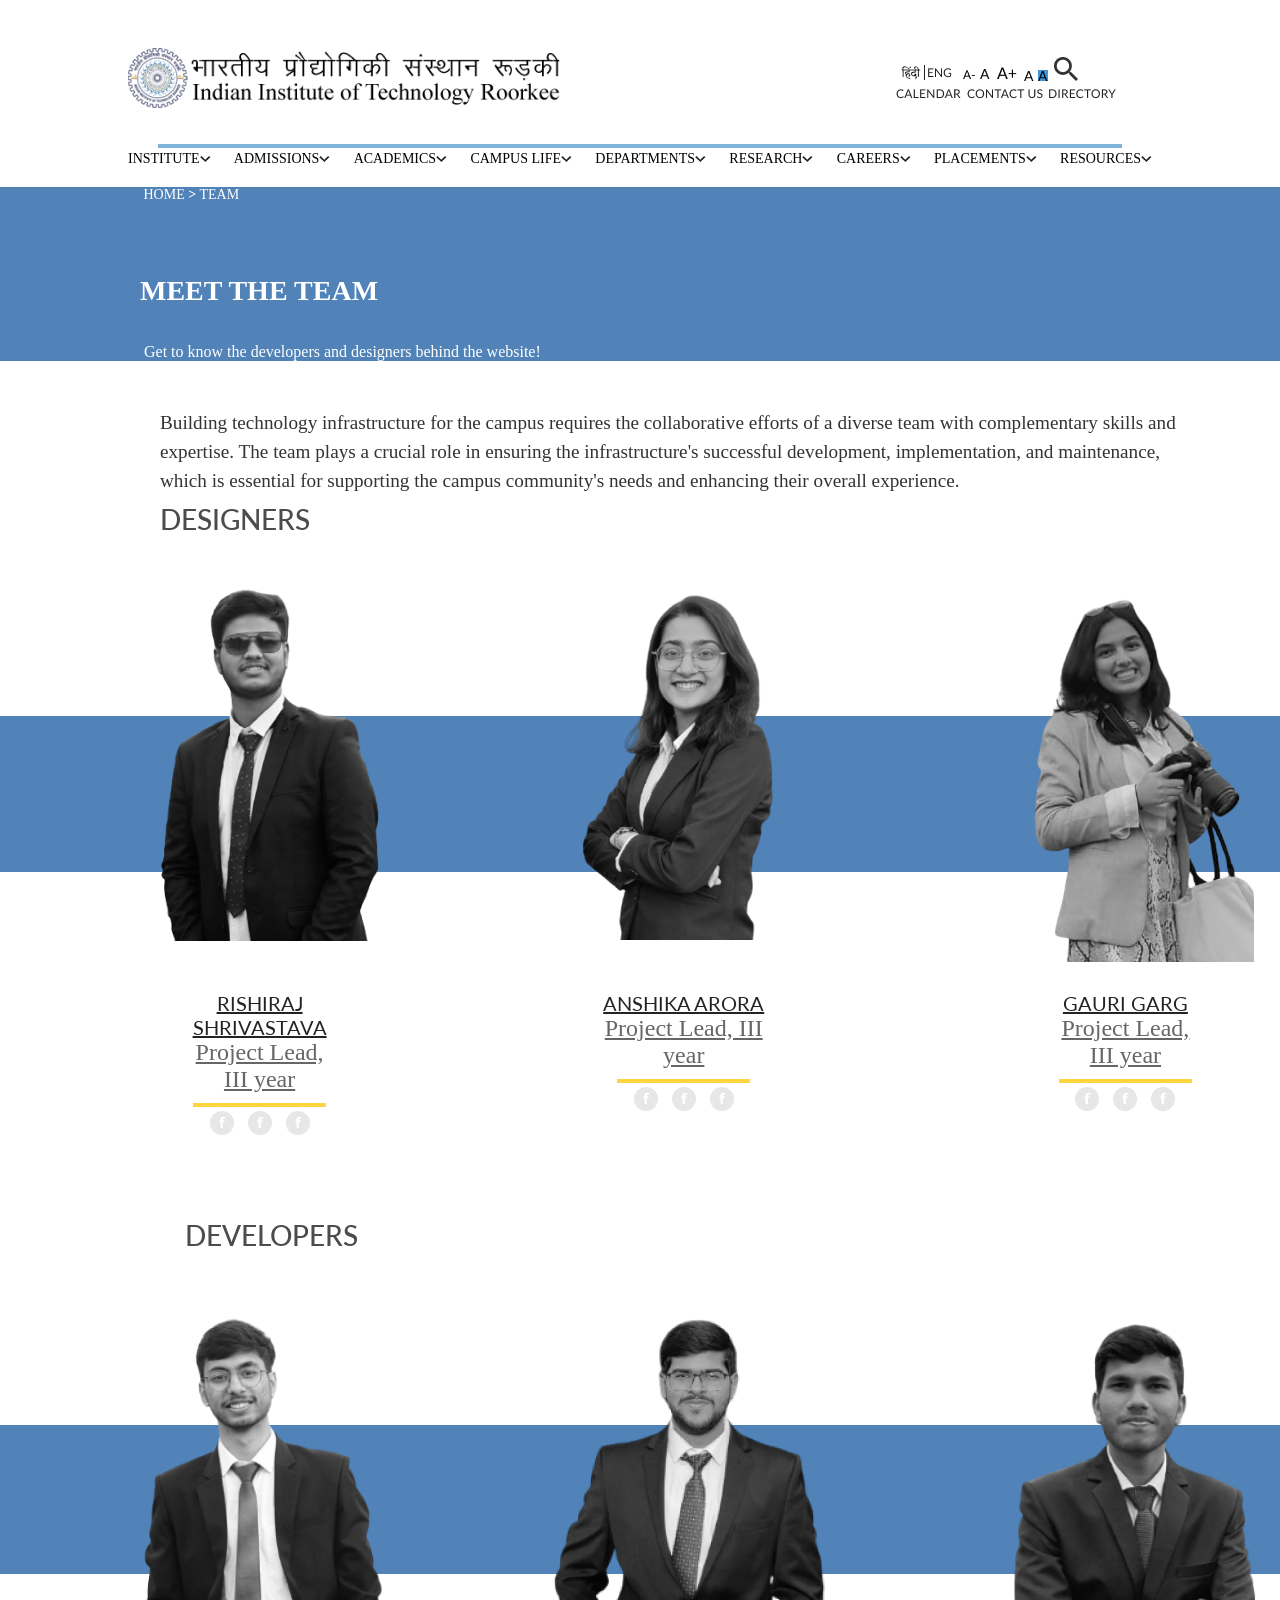
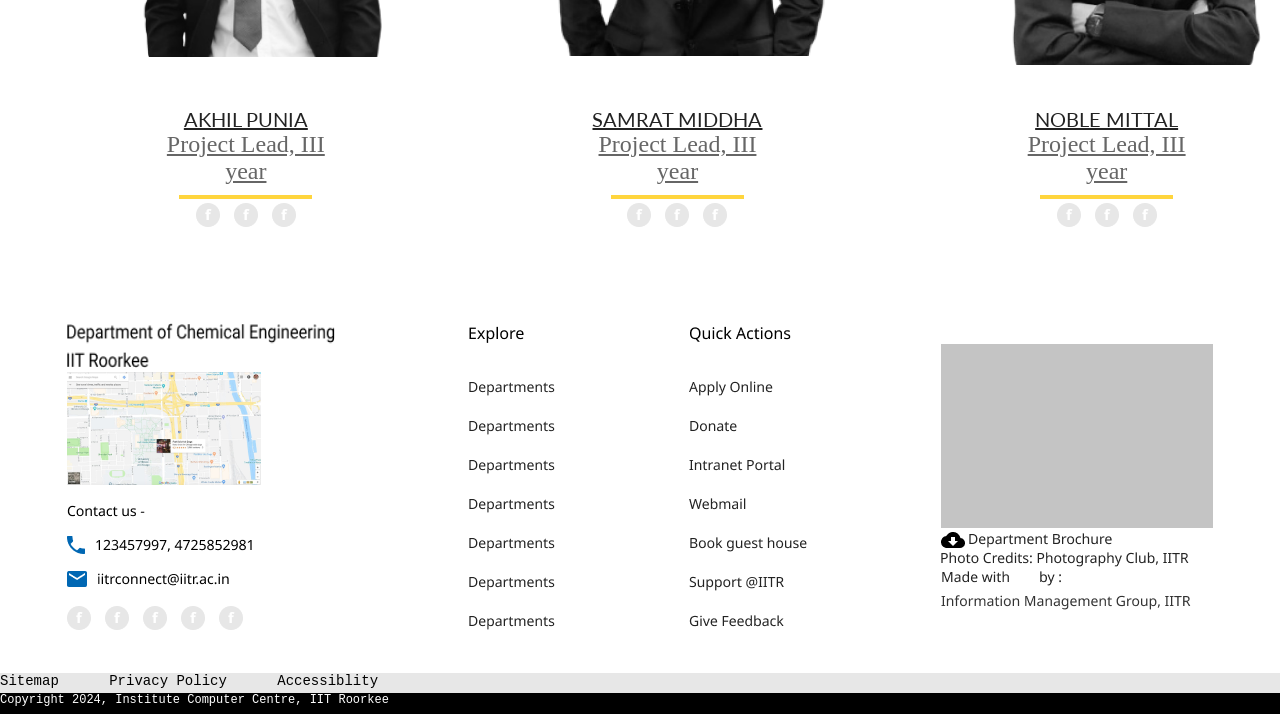
<file: index.html>
<!DOCTYPE html>
<html lang="en">
<head>
    <meta charset="UTF-8">
    <meta http-equiv="X-UA-Compatible" content="IE=edge">
    <meta name="viewport" content="width=device-width, initial-scale=1.0">
    <title>Responsive Navbar</title>
    <link rel="stylesheet" href="style.css">
    <link href='https://fonts.googleapis.com/css?family=Lato:400,700' rel='stylesheet' type='text/css'>
</head>
<body>

    <div class="top">
        <div  style="width:30vw;">
            <img src = "images/topbar/iitr logo 4.png">
        </div>
        <div style="width: 20vw;">
           <img src="images/topbar/Group 36.png">
           <img src="images/topbar/Group 35.png" style="margin-left: 0.125rem;">
           <img src="images/topbar/A.png" style="background-color: white; margin-left: 0.125rem;">
           <img src="images/topbar/A.png" style="background-color: rgb(62, 149, 215);">
           <img src="images/topbar/search.png" style="margin-left: 0.125rem;"><br>
           <img src="images/topbar/CALENDAR.png">
           <img src="images/topbar/CONTACT US.png"style="margin-left: 0.125rem;">
           <img src="images/topbar/DIRECTORY.png"style="margin-left: 0.125rem;">  
        </div>

    </div>





    <center><hr style="border: 2px solid rgb(128,179,217); width:75% ; margin-top: 2rem;"></center>

    <div onclick="showsidebar()" id="menubutton">
        <img src = "images/menu.png" width="1.25rem" height="1.25rem" >
    </div>
    <nav>
        <div class = "navigationbar">
            <div>
                    
                    <a href = "#">INSTITUTE</a>
                    <img src = "images/Vector.png">
                
            </div>
            <div>
                
                    <a href = "#">ADMISSIONS</a>
                    <img src = "images/Vector.png" alt="">
                
            </div>
            <div>
                
                    <a href = "#">ACADEMICS</a>
                    <img src = "images/Vector.png">
                
            </div>
            <div>
                
                    <a href = "#">CAMPUS LIFE</a>
                    <img src = "images/Vector.png">
                
            </div>
            <div>
                
                    <a href = "#">DEPARTMENTS</a>
                    <img src = "images/Vector.png">
                
            </div>
            <div>
                
                    <a href = "#">RESEARCH</a>
                    <img src = "images/Vector.png">
                
            </div>
            <div>
                
                    <a href = "#">CAREERS</a>
                    <img src = "images/Vector.png">
                
            </div>
            <div>
                
                    <a href = "#">PLACEMENTS</a>
                    <img src = "images/Vector.png">
                
            </div>
            <div>
                
                    <a href = "#">RESOURCES</a>
                    <img src = "images/Vector.png">
                
            </div>
        </div> 
        
        <div class = "sidebar">
            <div onclick="hidesidebar()" id="closebutton">
                    <img src = "images/close.png" width="1.25rem" height="1.25rem" >
            </div>
            <div>
                    <br>
                    <a href = "#">INSTITUTE</a>
                    <img src = "images/Vector.png">
                
            </div>
            <div>
                
                    <a href = "#">ADMISSIONS</a>
                    <img src = "images/Vector.png" alt="">
                
            </div>
            <div>
                
                    <a href = "#">ACADEMICS</a>
                    <img src = "images/Vector.png">
                
            </div>
            <div>
                
                    <a href = "#">CAMPUS LIFE</a>
                    <img src = "images/Vector.png">
                
            </div>
            <div>
                
                    <a href = "#">DEPARTMENTS</a>
                    <img src = "images/Vector.png">
                
            </div>
            <div>
                
                    <a href = "#">RESEARCH</a>
                    <img src = "images/Vector.png">
                
            </div>
            <div>
                
                    <a href = "#">CAREERS</a>
                    <img src = "images/Vector.png">
                
            </div>
            <div>
                
                    <a href = "#">PLACEMENTS</a>
                    <img src = "images/Vector.png">
                
            </div>
            <div>
                
                    <a href = "#">RESOURCES</a>
                    <img src = "images/Vector.png">
                
            </div>
        </div> 
    </nav>

    <div style="background-color: rgba(81, 131, 184, 1); margin-top: 1.25rem; color: white;">
        
            <p style="font-size: 0.875rem;"> &emsp;&emsp;&emsp;&emsp;&emsp;&emsp;&emsp;&emsp;&emsp;&emsp; HOME <b>></b> TEAM </p>
            <br><br><br><br>
            <p style="font-size: 1.75rem;"> &emsp;&emsp;&emsp;&emsp;&emsp;<b>MEET THE TEAM</b></p>
            <br><br>
            <p style="font-size: 1rem;"> &emsp;&emsp;&emsp;&emsp;&emsp;&emsp;&emsp;&emsp;&emsp;Get to know the developers and designers behind the website!</p>
    </div>

    <p style="margin-left: 10rem; margin-top: 3rem; width:80vw; height: 5rem; line-height: 1.5; font-size: 1.2rem; font-weight: 400 ; display: inline-block; color: rgba(51, 51, 51, 1);
    ;" >
        Building technology infrastructure for the campus requires the collaborative efforts of a diverse team with complementary skills and expertise. The team plays a crucial role in ensuring the infrastructure's successful development, implementation, and maintenance, which is essential for supporting the campus community's needs and enhancing their overall experience.
        <br>
    </p>

    <p style="width: 17.88rem; height: 1.75rem; margin-top: 1rem; margin-left: 10rem; line-height: 1.5rem; font-family: 'Lato', sans-serif; font-weight: 500; font-size: 1.75rem;display: inline-block; color: rgba(76, 76, 76, 1);    "> DESIGNERS</p>

        <div class = "designers">
            <div>
                <div class = "image">
                    <img src="images/designers_bnw/1.png" class="bnw">
                    <img src="images/designers_colored/Mask group.png"  class="colored">
            
                </div>
                <div style="display: block; padding-left: 37%;">
                    <p style="text-align: center;">
                        <a href="#" style="width: 15.18rem; height: 1.56rem; color: rgb(35,35,35); font-family: 'Lato',sans-serif;font-size: 1.25rem;">RISHIRAJ SHRIVASTAVA</a><br>
                        <a href="#" style="width: 12.5rem; height: 1.5rem; color: rgb(102,102,102); font-size: 1.5rem ">Project Lead, III year</a><br>
                        <img src="images/Rectangle 350.png"><br>
                        <img src="images/Group 198.png">
                    </p>
                </div>
            </div>
            <div>
                <div class = "image">
                    <img src="images/designers_bnw/2.png" class="bnw">
                    <img src="images/designers_colored/Mask group (1).png" class="colored">
                </div>
                <div style="display: block; padding-left: 35%;">
                    <p style="text-align: center;">
                        <a href="#" style="width: 15.18rem; height: 1.56rem; color: rgb(35,35,35); font-family: 'Lato',sans-serif;font-size: 1.25rem;">ANSHIKA ARORA</a><br>
                        <a href="#" style="width: 12.5rem; height: 1.5rem; color: rgb(102,102,102); font-size: 1.5rem ">Project Lead, III year</a><br>
                        <img src="images/Rectangle 350.png"><br>
                        <img src="images/Group 198.png">
                    </p>
                </div>
            </div>
            <div>
                <div class = "image">
                    <img src="images/designers_bnw/3.png" class="bnw">
                    <img src="images/designers_colored/Mask group (2).png" class="colored">
                    
                </div>
                <div style="display: block; padding-left: 47%;">
                    <p style="text-align: center;">
                        <a href="#" style="width: 15.18rem; height: 1.56rem; color: rgb(35,35,35); font-family: 'Lato',sans-serif;font-size: 1.25rem;">GAURI GARG</a><br>
                        <a href="#" style="width: 12.5rem; height: 1.5rem; color: rgb(102,102,102); font-size: 1.5rem ">Project Lead, III year</a><br>
                        <img src="images/Rectangle 350.png"><br>
                        <img src="images/Group 198.png">
                    </p>
                </div>
            </div>
    
        </div>

    <br><br><br>

    <p style="width: 17.9rem; height: 1.75rem; margin-top: 1.875rem; margin-left: 11.56rem; line-height: 1.5rem; font-family: 'Lato', sans-serif; font-weight: 500; font-size: 1.75rem;color: rgba(76, 76, 76, 1);">DEVELOPERS</p>


    <div class = "developers">
        <div>
            <div class = "image">
                <img src="images/developers_bnw/1.png" class="bnw">
                <img src="images/developers_colored/Mask group (1).png" class="colored">
            </div>
            <div style="display: block; padding-left: 26%;">
                <p style="text-align: center;">
                    <a href="#" style="width: 15.18rem; height: 1.56rem; color: rgb(35,35,35); font-family: 'Lato',sans-serif;font-size: 1.25rem;">AKHIL PUNIA</a><br>
                    <a href="#" style="width: 12.5rem; height: 1.5rem; color: rgb(102,102,102); font-size: 1.5rem ">Project Lead, III year</a><br>
                    <img src="images/Rectangle 350.png"><br>
                    <img src="images/Group 198.png">
                </p>
            </div>
        </div>
        <div>
            <div class = "image">
                <img src="images/developers_bnw/2.png" class="bnw">
                <img src="images/developers_colored/Mask group.png" class="colored">
            </div>
            <div style="display: block; padding-left: 30%;">
                <p style="text-align: center;">
                    <a href="#" style="width: 15.18rem; height: 1.56rem; color: rgb(35,35,35); font-family: 'Lato',sans-serif;font-size: 1.25rem;">SAMRAT MIDDHA</a><br>
                    <a href="#" style="width: 12.5rem; height: 1.5rem; color: rgb(102,102,102); font-size: 1.5rem ">Project Lead, III year</a><br>
                    <img src="images/Rectangle 350.png"><br>
                    <img src="images/Group 198.png">
                </p>
            </div>
        </div>
        <div>
            <div class = "image">
                <img src="images/developers_bnw/3.png" class="bnw">
                <img src="images/developers_colored/Mask group (2).png" class="colored">
            </div>
            <div style="display: block; padding-left: 32%; ">
                <p style="text-align: center;">
                    <a href="#" style="width: 15.18rem; height: 1.56rem; color: rgb(35,35,35); font-family: 'Lato',sans-serif;font-size: 1.25rem;">NOBLE MITTAL</a><br>
                    <a href="#" style="width: 12.5rem; height: 1.5rem; color: rgb(102,102,102); font-size: 1.5rem ">Project Lead, III year</a><br>
                    <img src="images/Rectangle 350.png"><br>
                    <img src="images/Group 198.png">
                </p>
            </div>
        </div>

    </div>

    <br><br><br><br><br>

    <div class="end">
        <div>
            <img src="images/Department of Chemical Engineering IIT Roorkee.png" style="width: 16.75rem; height: 2.8rem;">
            <br>
            <img src="images/map.png" style="width: 12.125rem;height: 16.13rem;">
        </div>
        <div>
            <img src="images/explore.png">
        </div>
        <div>
            <img src="images/quick actions.png">
        </div>
        <div>
            <img src="images/Rectangle 347.png"><br>
            <img src="images/cloud.png">
            <img src="images/Department Brochure.png"><br>
            <img src="images/Photo Credits_ Photography Club, IITR.png"><br>
            <img src="images/Made with by _ Information Management Group, IITR.png">
        </div>

    </div>
    
    <br><br>
    
    <pre style="background-color:rgba(231, 231, 231, 1); font-size:0.875rem; height: 1.25rem;">Sitemap      Privacy Policy      Accessiblity</pre>
    <pre style="background-color:black; font-size:0.75rem ; height: 1.31rem; color:white">Copyright 2024, Institute Computer Centre, IIT Roorkee<br><br></pre>

    <script>
        function showsidebar(){
          const sidebar = document.querySelector('.sidebar');
          sidebar.style.display = 'flex';
        }
        function hidesidebar(){
          const sidebar = document.querySelector('.sidebar');
          sidebar.style.display = 'none';
        }
    </script>
</body>
</html>
</file>
<file: style.css>
*{
    margin: 0;
    padding: 0;
  }
  body{
    min-height: 100vh;
    
    background-repeat: no-repeat;
    background-position: center;
    font-family: 'Noto Sans';
  }

  .navigationbar div:hover{
    background-color: rgba(0, 103, 179, 0.8);
  }

  .sidebar div:hover{
    background-color: white;
  }

  .image{
    position: relative;
    max-width: 100%;
    
  }
  .image img.colored{
    position: absolute;
    top: 0;
    right: 0;
    left: 0;
    bottom: 0;
    object-fit: contain;
    opacity: 0;

  }

  .image:hover img.colored{
    opacity: 1;
  }
  .image:hover img.bnw{
    opacity: 0;
  }

  .navigationbar{
    width: 80vw;
    margin-top: 3px;
    margin-left: 10vw;
    margin-right: 10vw;
    display: flex;
    flex-wrap: nowrap;
    justify-content: space-between;
    column-gap: 1rem;
    align-items: center;
  }

  .navigationbar > div{
    display: flex;
    align-items: center;
  }

  .navigationbar a{
    font-size: 0.875rem;
    color: black;
    text-decoration: none;
  }

  .sidebar{
    position: fixed;
    top: 0; 
    right: 0;
    height: 100vh;
    width: 250px;
    background-color: rgba(0, 103, 179, 0.8);
    list-style: none;
    display: none;
    flex-direction: column;
    align-items: center;
    justify-content: flex-start;
  }
  
  .sidebar a{
    width: 100%;
    color: black;
    text-decoration: none;
  }

  #closebutton{
    margin-left: 10px;
    align-self: flex-start;
  }

  #menubutton{
    display: none;
    position: fixed;
    top: 10px;;
    left:10px;
  }

  @media(max-width: 800px){
    .navigationbar{
      display: none;
    }
    #menubutton{
      display: block;
    }
  }

  .designers{
    display: flex;
    justify-content: space-around;
    align-items: stretch;
    flex-wrap: wrap;
    align-content: space-around;
    width: 100vw;
    background: linear-gradient(180deg, white 30% ,rgba(0, 103, 179, 0.8) 0.52%, #5183B8 17.71%, #5183B8 55.73%, white 0%);

  }

  .developers{
    display: flex;
    justify-content: space-around;
    align-items: stretch;
    align-content: space-around;
    flex-wrap: wrap;
    width: 100vw;
    background: linear-gradient(180deg, white 30% ,rgba(0, 103, 179, 0.8) 0.52%, #5183B8 17.71%, #5183B8 55.73%, white 0%);
  }

  .image{
    display: inline-block;
    width: 15.63rem; 
    height: 21rem;
  }

  .end{
    display: flex;
    justify-content: space-around;
    align-items: center;
    flex-wrap: wrap;
    width:100vw;

  }

  .top{
    margin-top: 3rem;
    margin-left: 10vw;
    margin-right: 10vw;
    width: 80vw;
    display: flex;
    justify-content: space-between;
    align-items: center;
    flex-wrap: nowrap;
  }

  .top div{
    flex-shrink:1;
  }
</file>
